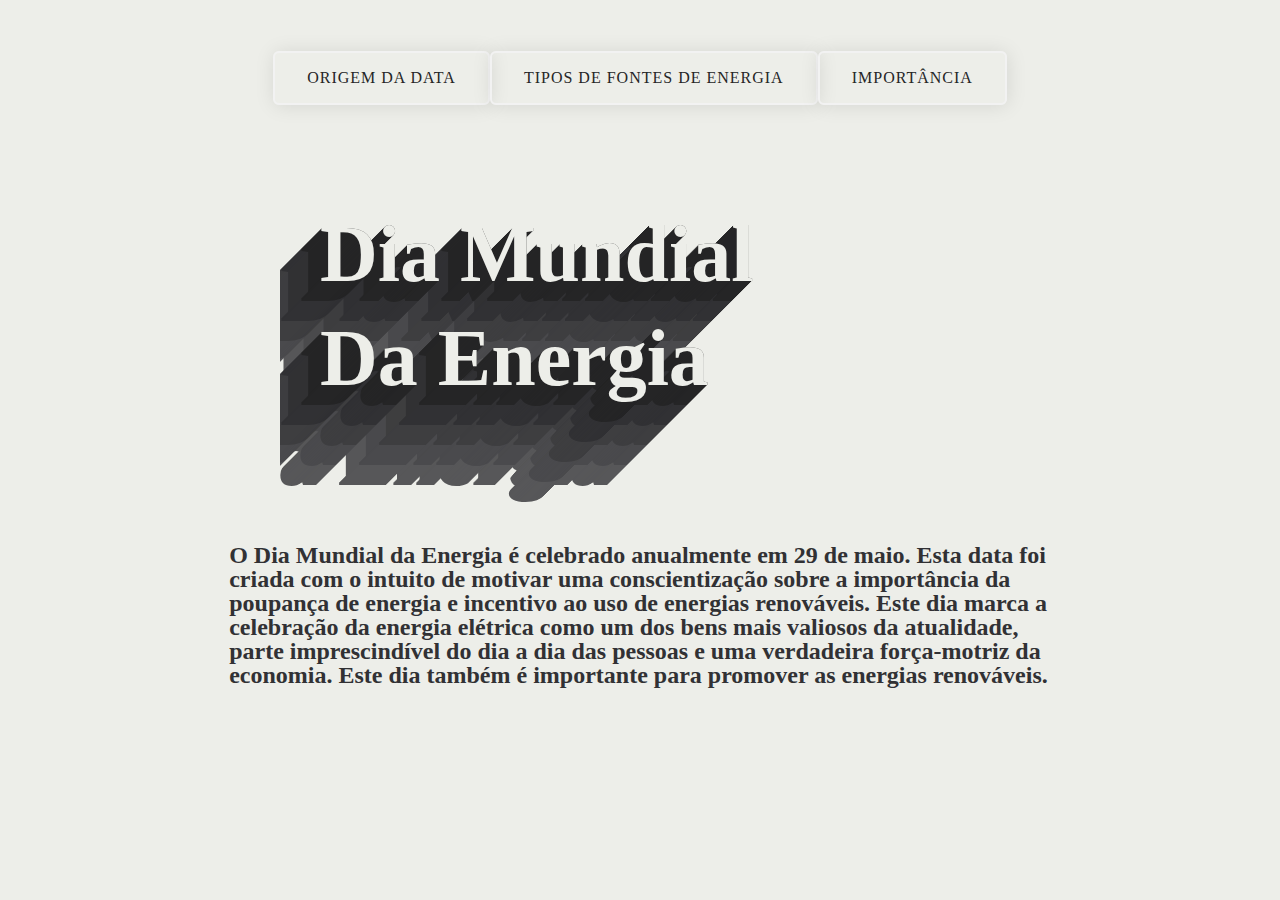
<file: Projeto3-DiaMundialDaEnergia/index.html>
<!DOCTYPE html>
<html lang="en">

<head>
    <meta charset="UTF-8">
    <meta http-equiv="X-UA-Compatible" content="IE=edge">
    <meta name="viewport" content="width=device-width, initial-scale=1.0">
    <title>Dia Mundial da Energia</title>
    <link rel="icon" type="image/png" href="https://img.freepik.com/icones-gratis/ideia_318-617476.jpg?w=360">
    <link rel="stylesheet" href="style.css"> 
</head>

<body>
    <!--Cabeçalho-->
    <table class="a" align=center>
        <tr>
            <td>
                <div class="multi-button">
                    <a href="Origem.html">
                        <button role="button">
                            Origem da Data
                        </button>
                    </a>
                    <a href="Tipos.html">
                        <button role="button">
                           Tipos de Fontes de Energia 
                        </button>
                    </a>
                    <a href="Impor.html">
                        <button role="button">
                            Importância
                        </button>
                    </a>
                </div>
            </td>
        </tr>
    </table>

    <div class="a">
        <h1>
            Dia Mundial<br/>
            Da Energia<br/>
        </h1>
    </div>

    <div class="b">
        O Dia Mundial da Energia é celebrado anualmente em 29 de maio. Esta data foi criada com o intuito de motivar uma
        conscientização sobre a importância da poupança de energia e incentivo ao uso de energias renováveis. Este dia marca a celebração da energia elétrica como um dos bens mais valiosos da atualidade, parte imprescindível do dia a dia das pessoas e uma verdadeira força-motriz da economia. Este dia também é importante para promover as energias renováveis.
    </div>
    
</body>

</html>
</file>
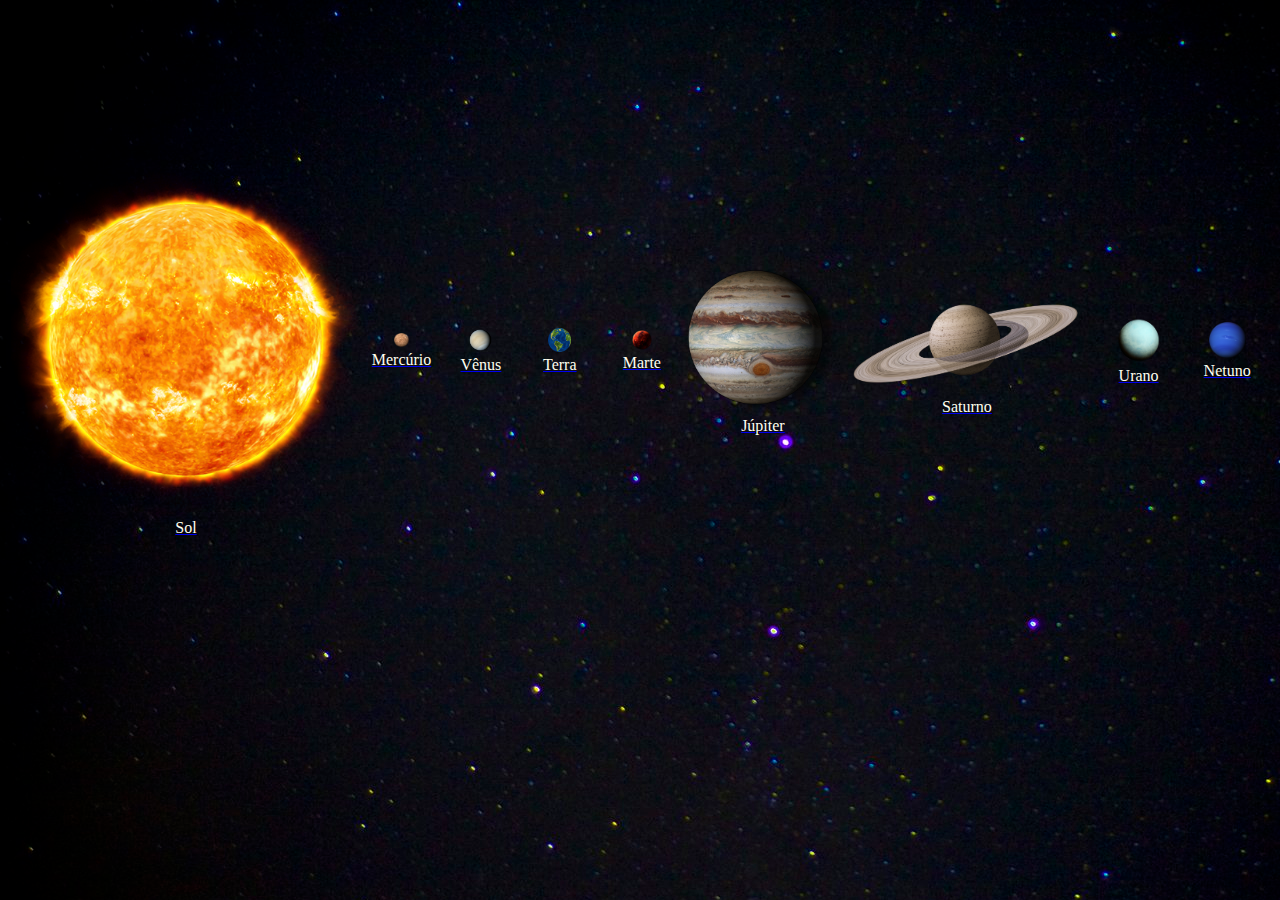
<file: Sistema Solar/index.html>
<!DOCTYPE html>
<html lang="pt-br">
<head>
    <meta charset="UTF-8">
    <meta http-equiv="X-UA-Compatible" content="IE=edge">
    <meta name="viewport" content="width=device-width, initial-scale=1.0">
    <title>Sistema Solar</title>
</head>
<body background="imagens\estrelado.png"> 
   <table align="center">
    <tr>
        <td height="150"></td>
    </tr>
    <tr align="center" height="350">
        <td>
            <a href="info_sol.html">
                <img src="imagens\sol.png" width="350">
                <br><font color="#fffff">Sol</font>
            </a>
        </td>
        <td>
            <a href="info_mercurio.html">
                <img src="imagens\mercurio.png" width="20%">
                <br><font color="#fffff">Mercúrio</font>
            </a>
        </td>
        <td>
            <a href="info_venus.html">
                <img src="imagens\venus.png" width="32%">
                <br><font color="#fffff">Vênus</font>
            </a>  
        </td>
        <td>
            <a href="info_terra.html">
                <img src="imagens\terra.png" width="32%">
                <br><font color="#fffff">Terra</font>
            </a>
        </td>
        <td>
            <a href="info_marte.html">
                <img src="imagens\marte.png" width="23%">
                <br><font color="#fffff">Marte</font>
            </a>
            
        </td>
        
        <td>
            <a href="info_jupiter.html">
                <img src="imagens\Jupiter.png" width=150>
                <br><font color="#fffff">Júpiter</font>
            </a>
        </td>
        
        <td>
            <a href="info_saturno.html">
                <img src="imagens\saturno.png" width="250">
                <br><font color="#fffff">Saturno</font>
            </a>
        </td>
        
        <td>
            <a href="info_urano.html">
                <img src="imagens\urano.png" width="53%">
                <br><font color="#fffff">Urano</font>
            </a>
        </td>
        <td>
            <a href="info_netuno.html">
                <img src="imagens\netuno.png" width="44%">
                <br><font color="#fffff">Netuno</font>
            </a>
        </td>
    </tr>
    
   </table>

   

</body>
</html>
</file>
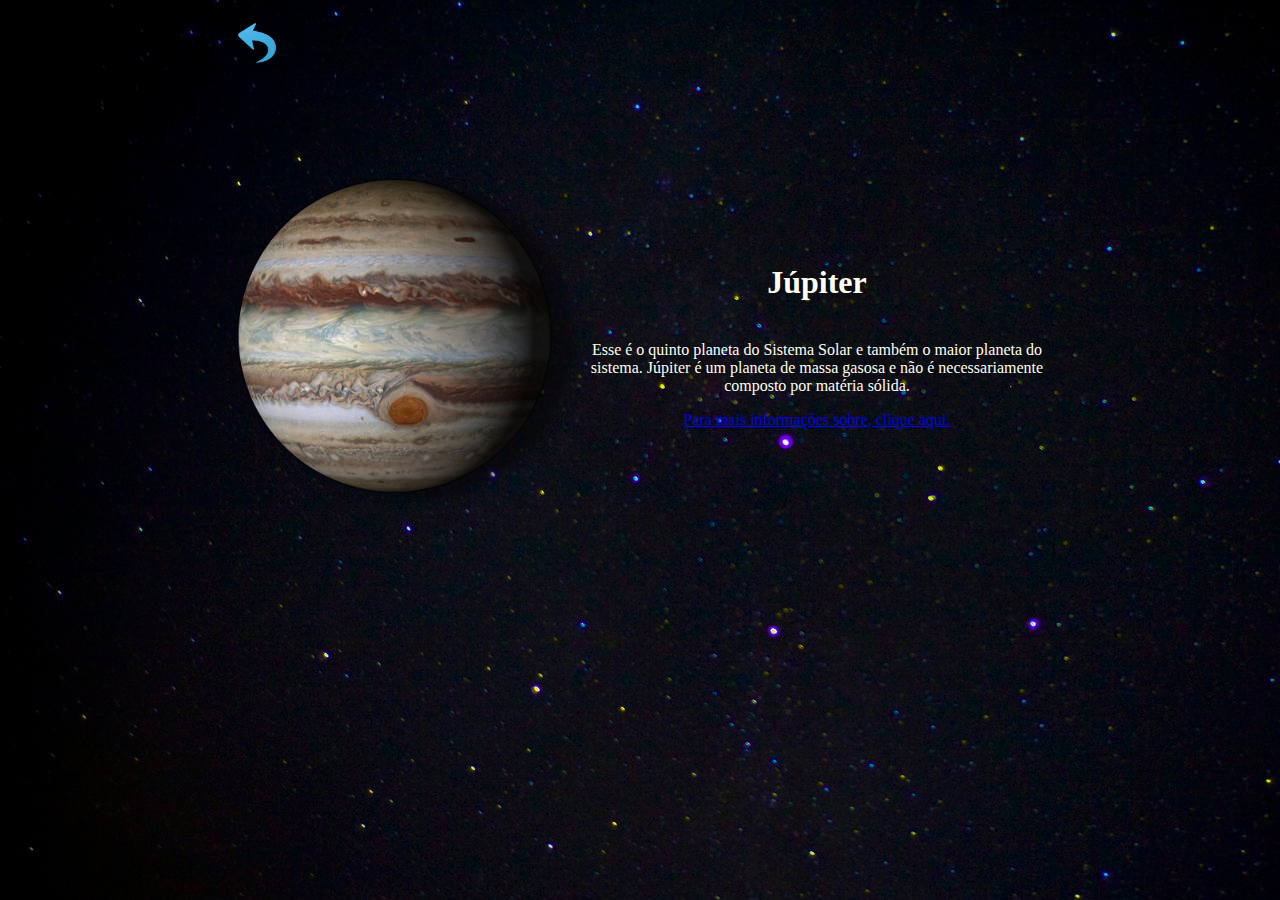
<file: Sistema Solar/info_jupiter.html>
<!DOCTYPE html>
<html lang="en">
<head>
    <meta charset="UTF-8">
    <meta http-equiv="X-UA-Compatible" content="IE=edge">
    <meta name="viewport" content="width=device-width, initial-scale=1.0">
    <title>Júpiter</title>
</head>
<body background="imagens/estrelado.png">
    <table align="center" height="600">
        <tr>
            <td>
                <a href="index.html">
                    <img src="imagens/voltar.png" width="40">
                </a>
            </td>
        </tr>
        <tr align="center">
            <td>
                <img src="imagens\Jupiter.png" width="350">
            </td>
            <td>
                <font color="#fffff">
                    <p><h1>Júpiter</h1></p>
                    <br>Esse é o quinto planeta do Sistema Solar e também o maior planeta do
                    <br>sistema. Júpiter é um planeta de massa gasosa e não é necessariamente
                    <br>composto por matéria sólida.
                    <br>
                    
                    <p><a href="https://pt.wikipedia.org/wiki/Júpiter_(planeta)">
                        Para mais informações sobre, clique aqui.
                    </a>
                    </p>
                </font>
            </td>
        </tr>
    </table>
</body>
</html>
</file>
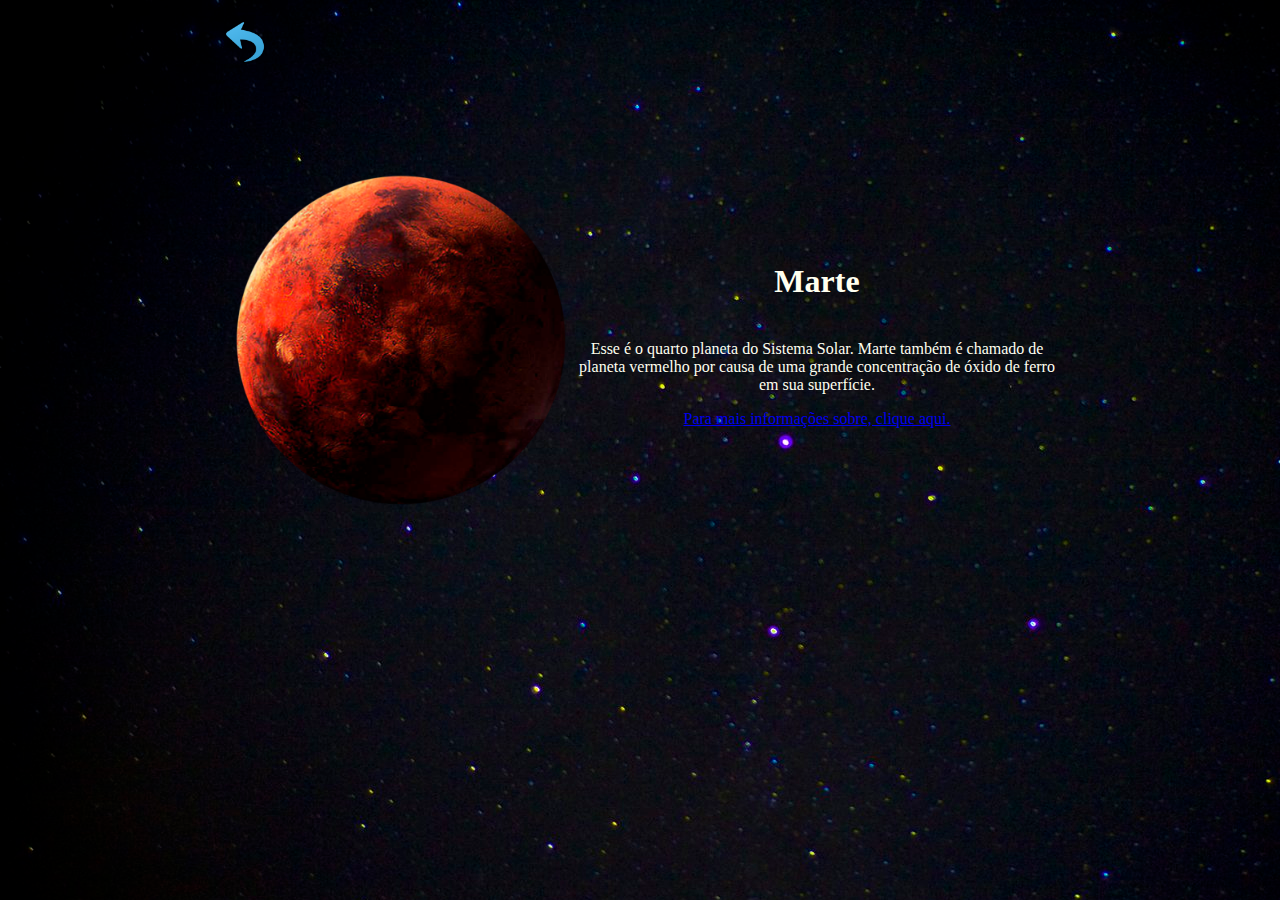
<file: Sistema Solar/info_marte.html>
<!DOCTYPE html>
<html lang="en">
<head>
    <meta charset="UTF-8">
    <meta http-equiv="X-UA-Compatible" content="IE=edge">
    <meta name="viewport" content="width=device-width, initial-scale=1.0">
    <title>Marte</title>
</head>
<body background="imagens/estrelado.png">
    <table align="center" height="600">
        <tr>
            <td>
                <a href="index.html">
                    <img src="imagens/voltar.png" width="40">
                </a>
            </td>
        </tr>
        <tr align="center">
            <td>
                <img src="imagens\marte.png" width="350">
            </td>
            <td>
                <font color="#fffff">
                    <p><h1>Marte</h1></p>
                    <br>Esse é o quarto planeta do Sistema Solar. Marte também é chamado de 
                    <br>planeta vermelho por causa de uma grande concentração de óxido de ferro
                    <br>em sua superfície.
                    <br>
                    
                    <p><a href="https://pt.wikipedia.org/wiki/Marte_(planeta)">
                        Para mais informações sobre, clique aqui.
                    </a>
                    </p>
                </font>
            </td>
        </tr>
    </table>
</body>
</html>
</file>
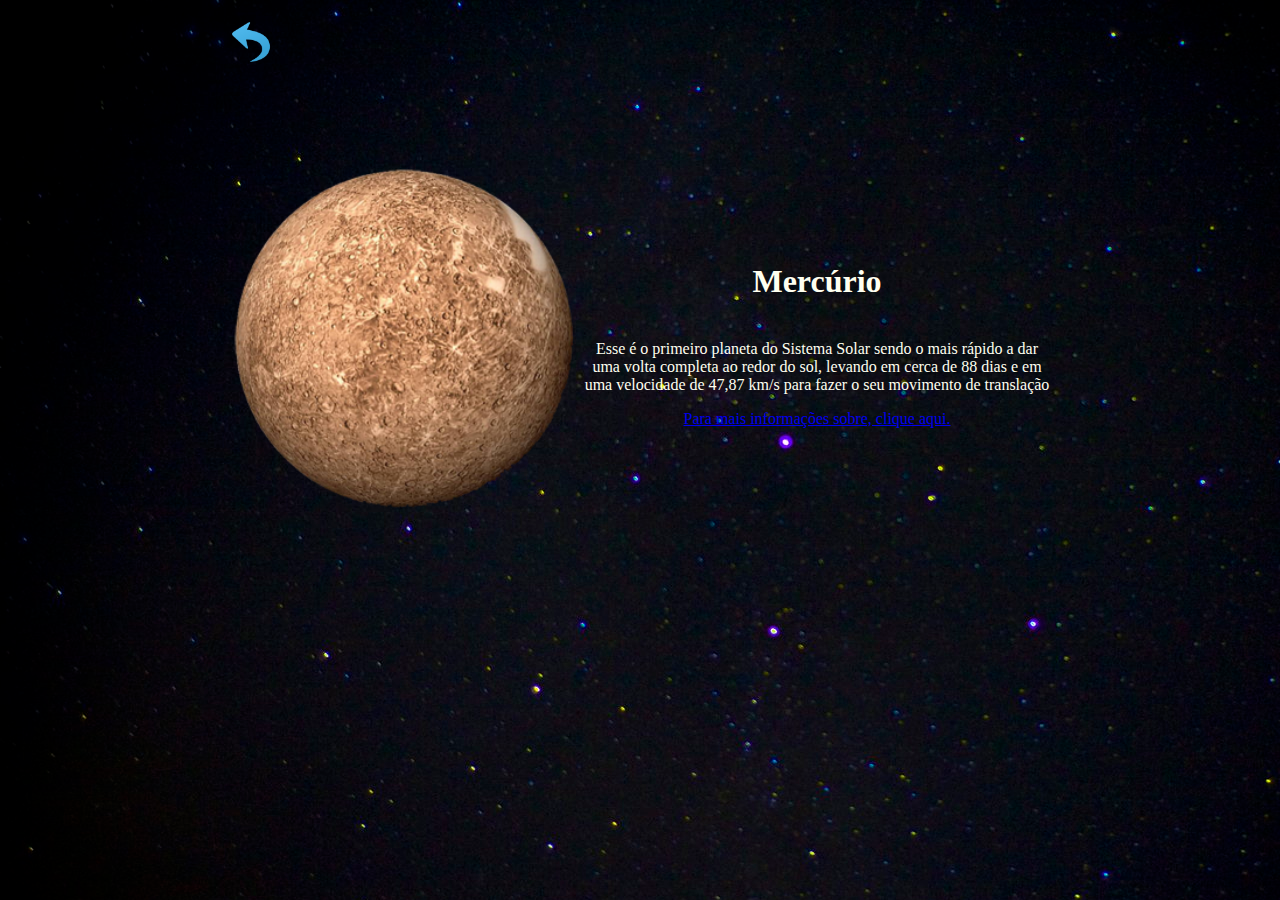
<file: Sistema Solar/info_mercurio.html>
<!DOCTYPE html>
<html lang="en">
<head>
    <meta charset="UTF-8">
    <meta http-equiv="X-UA-Compatible" content="IE=edge">
    <meta name="viewport" content="width=device-width, initial-scale=1.0">
    <title>Mercúrio</title>
</head>
<body background="imagens/estrelado.png">
    <table align="center" height="600">
        <tr>
            <td>
                <a href="index.html">
                    <img src="imagens/voltar.png" width="40">
                </a>
            </td>
        </tr>
        <tr align="center">
            <td>
                <img src="imagens\mercurio.png" width="350">
            </td>
            <td>
                <font color="#fffff">
                    <p><h1>Mercúrio</h1></p>
                    <br>Esse é o primeiro planeta do Sistema Solar sendo o mais rápido a dar
                    <br>uma volta completa ao redor do sol, levando em cerca de 88 dias e em
                    <br>uma velocidade de 47,87 km/s para fazer o seu movimento de translação
                    <br>
                    
                    <p><a href="https://pt.wikipedia.org/wiki/Mercúrio_(planeta)">
                        Para mais informações sobre, clique aqui.
                    </a>
                    </p>
                </font>
            </td>
        </tr>
    </table>
</body>
</html>
</file>
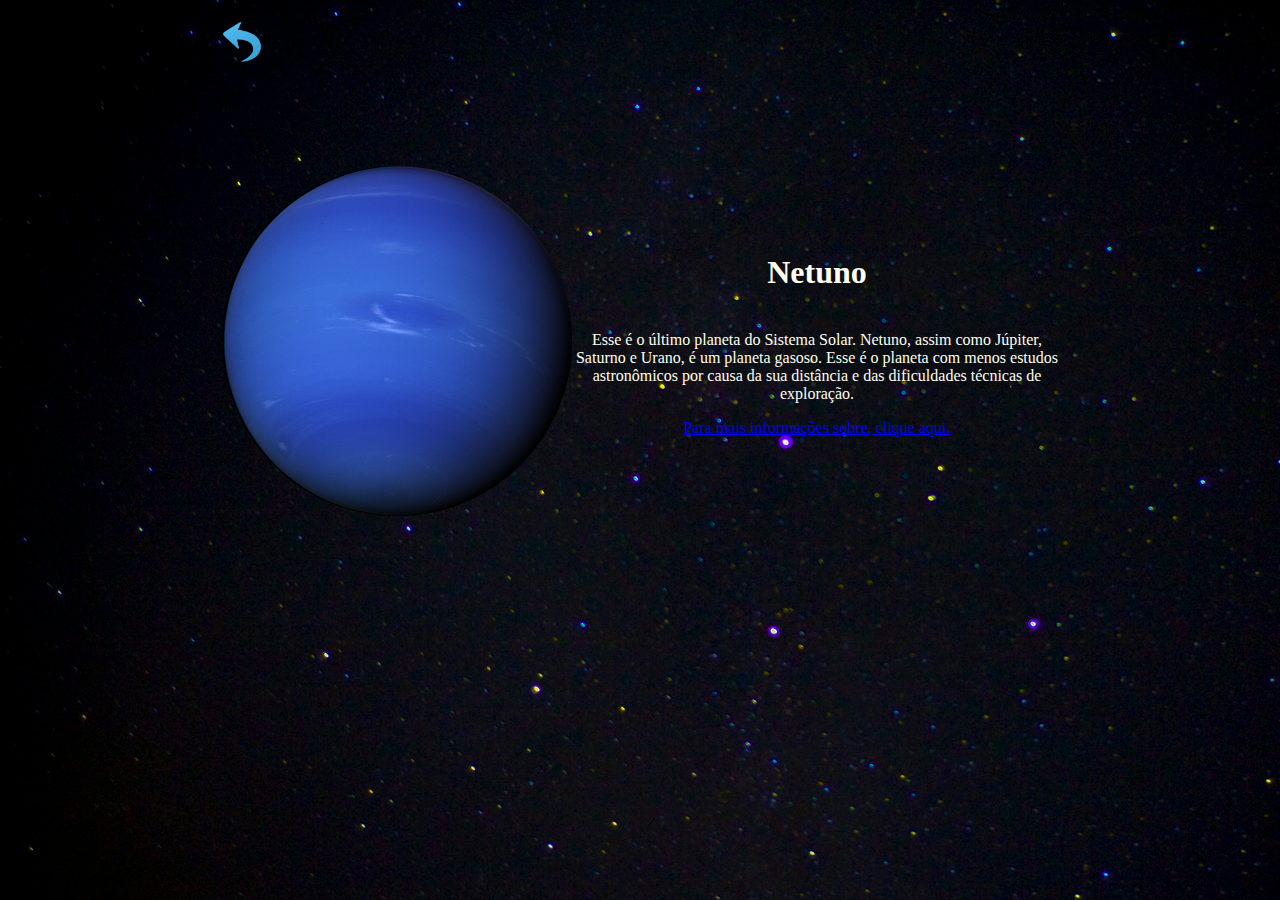
<file: Sistema Solar/info_netuno.html>
<!DOCTYPE html>
<html lang="en">
<head>
    <meta charset="UTF-8">
    <meta http-equiv="X-UA-Compatible" content="IE=edge">
    <meta name="viewport" content="width=device-width, initial-scale=1.0">
    <title>Netuno</title>
</head>
<body background="imagens/estrelado.png">
    <table align="center" height="600">
        <tr>
            <td>
                <a href="index.html">
                    <img src="imagens/voltar.png" width="40">
                </a>
            </td>
        </tr>
        <tr align="center">
            <td>
                <img src="imagens\netuno.png" width="350">
            </td>
            <td>
                <font color="#fffff">
                    <p><h1>Netuno</h1></p>
                    <br>Esse é o último planeta do Sistema Solar. Netuno, assim como Júpiter,
                    <br>Saturno e Urano, é um planeta gasoso. Esse é o planeta com menos estudos
                    <br>astronômicos por causa da sua distância e das dificuldades técnicas de
                    <br>exploração.
                    
                    <p><a href="https://pt.wikipedia.org/wiki/Netuno_(planeta)">
                        Para mais informações sobre, clique aqui.
                    </a>
                    </p>
                </font>
            </td>
        </tr>
    </table>
</body>
</html>
</file>
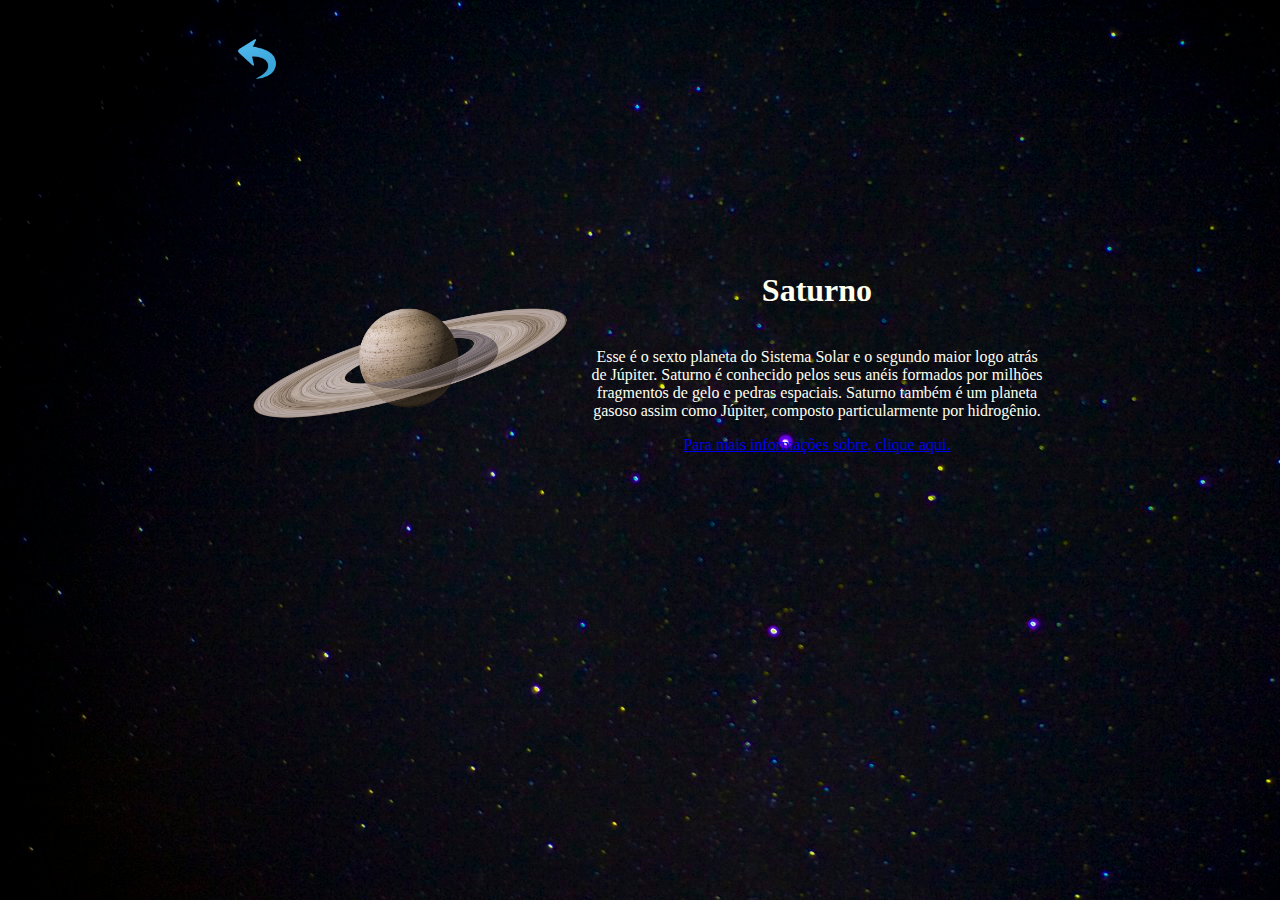
<file: Sistema Solar/info_saturno.html>
<!DOCTYPE html>
<html lang="en">
<head>
    <meta charset="UTF-8">
    <meta http-equiv="X-UA-Compatible" content="IE=edge">
    <meta name="viewport" content="width=device-width, initial-scale=1.0">
    <title>Saturno</title>
</head>
<body background="imagens/estrelado.png">
    <table align="center" height="600">
        <tr>
            <td>
                <a href="index.html">
                    <img src="imagens/voltar.png" width="40">
                </a>
            </td>
        </tr>
        <tr align="center">
            <td>
                <img src="imagens\saturno.png" width="350">
            </td>
            <td>
                <font color="#fffff">
                    <p><h1>Saturno</h1></p>
                    <br>Esse é o sexto planeta do Sistema Solar e o segundo maior logo atrás
                    <br>de Júpiter. Saturno é conhecido pelos seus anéis formados por milhões
                    <br>fragmentos de gelo e pedras espaciais. Saturno também é um planeta
                    <br>gasoso assim como Júpiter, composto particularmente por hidrogênio.
                    
                    <p><a href="https://pt.wikipedia.org/wiki/Saturno_(planeta)">
                        Para mais informações sobre, clique aqui.
                    </a>
                    </p>
                </font>
            </td>
        </tr>
    </table>
</body>
</html>
</file>
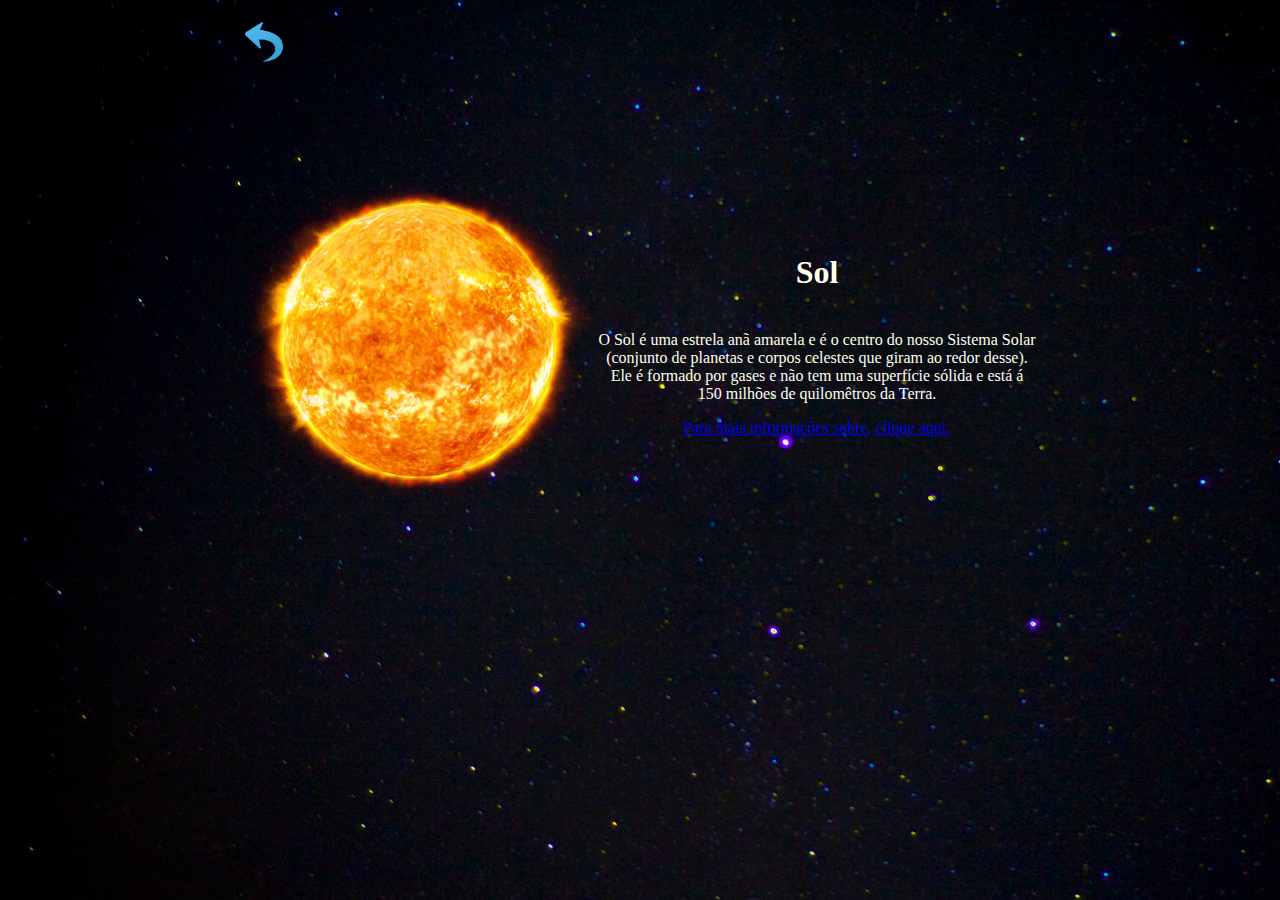
<file: Sistema Solar/info_sol.html>
<!DOCTYPE html>
<html lang="en">
<head>
    <meta charset="UTF-8">
    <meta http-equiv="X-UA-Compatible" content="IE=edge">
    <meta name="viewport" content="width=device-width, initial-scale=1.0">
    <title>Sol</title>
</head>
<body background="imagens/estrelado.png">
    <table align="center" height="600">
        <tr>
            <td>
                <a href="index.html">
                    <img src="imagens/voltar.png" width="40">
                </a>
            </td>
        </tr>
        <tr align="center">
            <td>
                <img src="imagens\sol.png" width="350">
            </td>
            <td>
                <font color="#fffff">
                    <p><h1>Sol</h1></p>
                    <br>O Sol é uma estrela anã amarela e é o centro do nosso Sistema Solar 
                    <br>(conjunto de planetas e corpos celestes que giram ao redor desse).
                    <br>Ele é formado por gases e não tem uma superfície sólida e está á
                    <br>150 milhões de quilomêtros da Terra.
                    
                    <p><a href="https://pt.wikipedia.org/wiki/Sol">
                        Para mais informações sobre, clique aqui.
                    </a>
                    </p>
                </font>
            </td>
        </tr>
    </table>
</body>
</html>
</file>
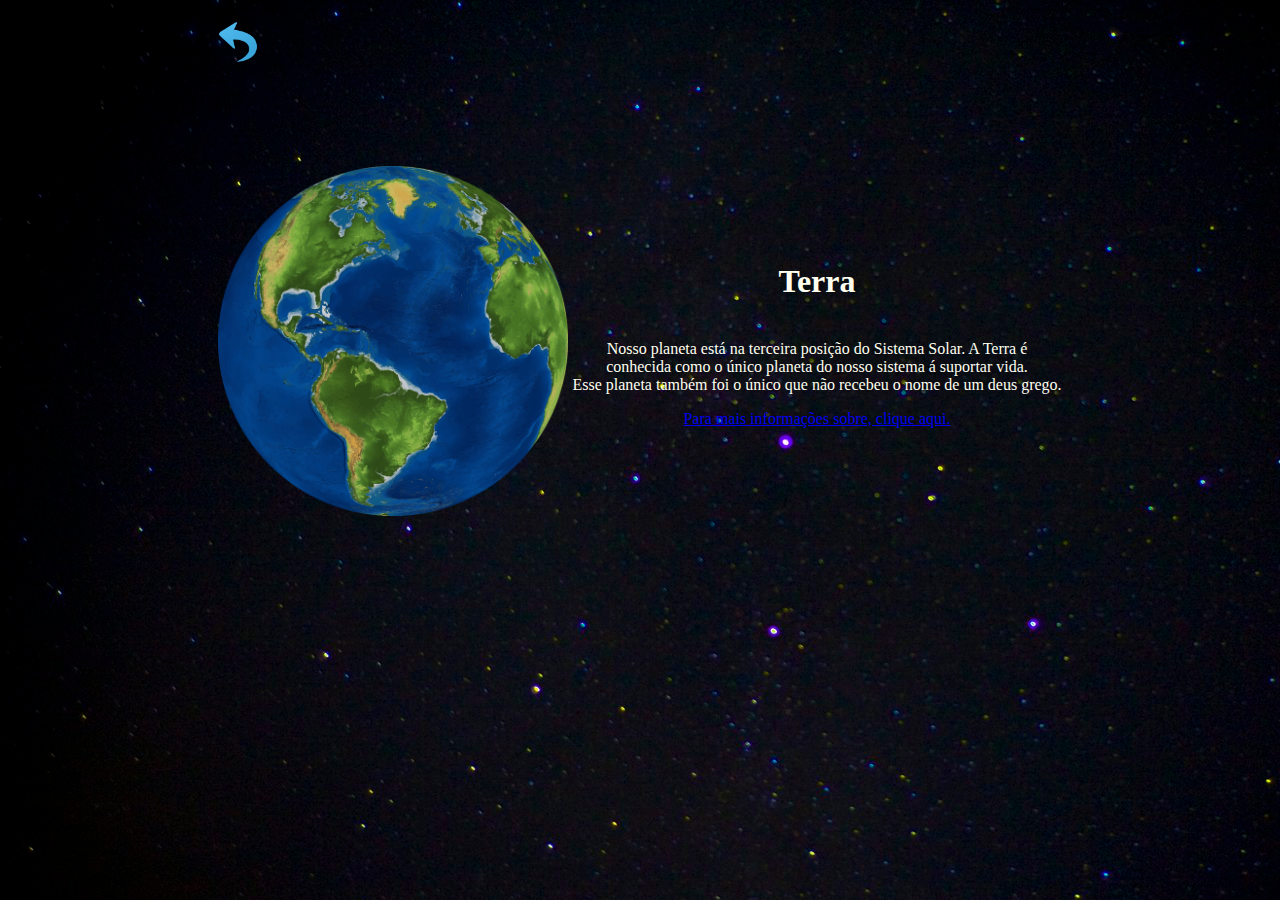
<file: Sistema Solar/info_terra.html>
<!DOCTYPE html>
<html lang="en">
<head>
    <meta charset="UTF-8">
    <meta http-equiv="X-UA-Compatible" content="IE=edge">
    <meta name="viewport" content="width=device-width, initial-scale=1.0">
    <title>Terra</title>
</head>
<body background="imagens/estrelado.png">
    <table align="center" height="600">
        <tr>
            <td>
                <a href="index.html">
                    <img src="imagens/voltar.png" width="40">
                </a>
            </td>
        </tr>
        <tr align="center">
            <td>
                <img src="imagens\terra.png" width="350">
            </td>
            <td>
                <font color="#fffff">
                    <p><h1>Terra</h1></p>
                    <br>Nosso planeta está na terceira posição do Sistema Solar. A Terra é 
                    <br>conhecida como o único planeta do nosso sistema á suportar vida.
                    <br>Esse planeta também foi o único que não recebeu o nome de um deus grego.
                    <br>
                    
                    <p><a href="https://pt.wikipedia.org/wiki/Terra">
                        Para mais informações sobre, clique aqui.
                    </a>
                    </p>
                </font>
            </td>
        </tr>
    </table>
</body>
</html>
</file>
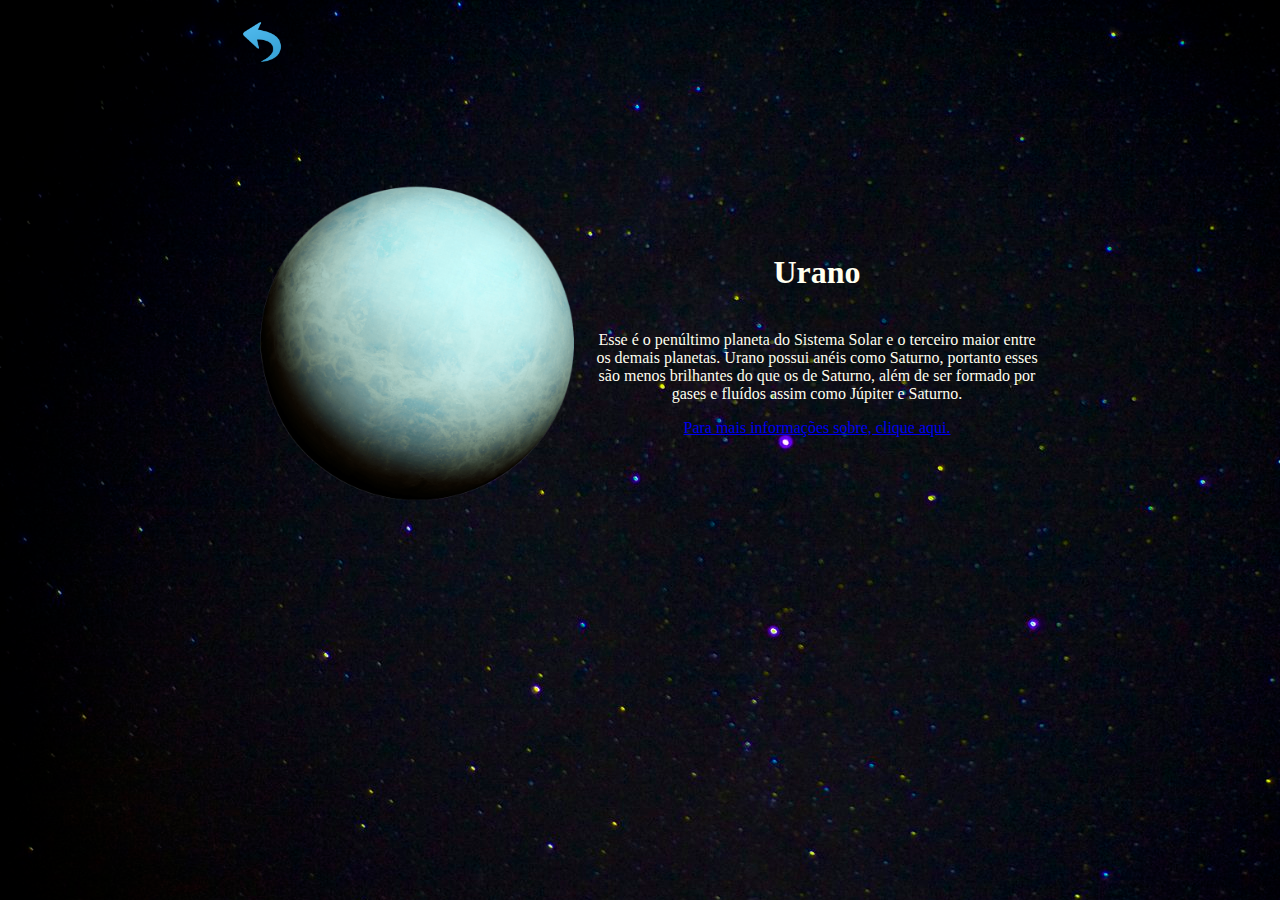
<file: Sistema Solar/info_urano.html>
<!DOCTYPE html>
<html lang="en">
<head>
    <meta charset="UTF-8">
    <meta http-equiv="X-UA-Compatible" content="IE=edge">
    <meta name="viewport" content="width=device-width, initial-scale=1.0">
    <title>Urano</title>
</head>
<body background="imagens/estrelado.png">
    <table align="center" height="600">
        <tr>
            <td>
                <a href="index.html">
                    <img src="imagens/voltar.png" width="40">
                </a>
            </td>
        </tr>
        <tr align="center">
            <td>
                <img src="imagens\urano.png" width="350">
            </td>
            <td>
                <font color="#fffff">
                    <p><h1>Urano</h1></p>
                    <br>Esse é o penúltimo planeta do Sistema Solar e o terceiro maior entre
                    <br>os demais planetas. Urano possui anéis como Saturno, portanto esses
                    <br>são menos brilhantes do que os de Saturno, além de ser formado por 
                    <br>gases e fluídos assim como Júpiter e Saturno.
                    
                    <p><a href="https://pt.wikipedia.org/wiki/Urano_(planeta)">
                        Para mais informações sobre, clique aqui.
                    </a>
                    </p>
                </font>
            </td>
        </tr>
    </table>
</body>
</html>
</file>
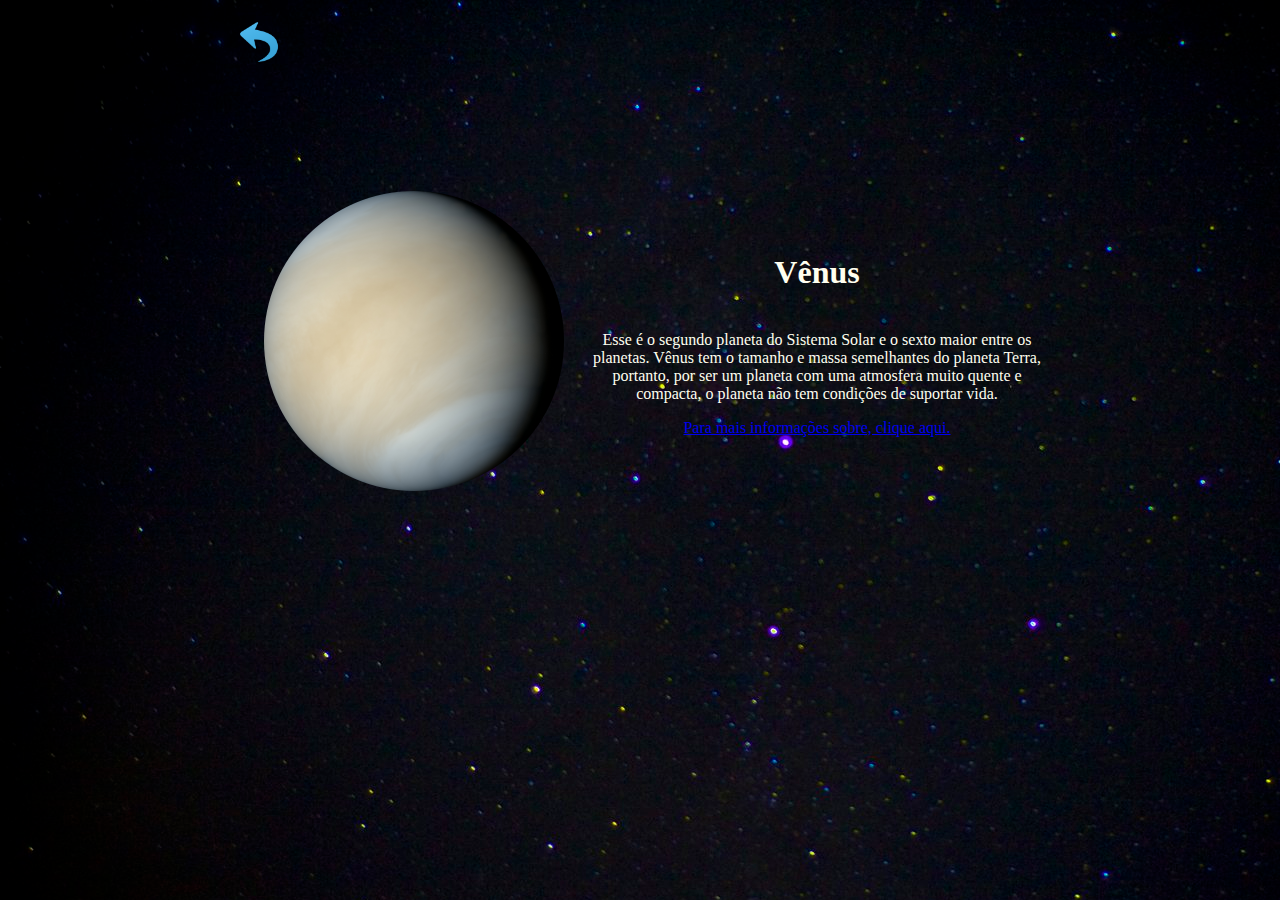
<file: Sistema Solar/info_venus.html>
<!DOCTYPE html>
<html lang="en">
<head>
    <meta charset="UTF-8">
    <meta http-equiv="X-UA-Compatible" content="IE=edge">
    <meta name="viewport" content="width=device-width, initial-scale=1.0">
    <title>Vênus</title>
</head>
<body background="imagens/estrelado.png">
    <table align="center" height="600">
        <tr>
            <td>
                <a href="index.html">
                    <img src="imagens/voltar.png" width="40">
                </a>
            </td>
        </tr>
        <tr align="center">
            <td>
                <img src="imagens\venus.png" width="350">
            </td>
            <td>
                <font color="#fffff">
                    <p><h1>Vênus</h1></p>
                    <br>Esse é o segundo planeta do Sistema Solar e o sexto maior entre os
                    <br>planetas. Vênus tem o tamanho e massa semelhantes do planeta Terra,
                    <br>portanto, por ser um planeta com uma atmosfera muito quente e
                    <br>compacta, o planeta não tem condições de suportar vida.
                    
                    <p><a href="https://pt.wikipedia.org/wiki/Vénus_(planeta)">
                        Para mais informações sobre, clique aqui.
                    </a>
                    </p>
                </font>
            </td>
        </tr>
    </table>
</body>
</html>
</file>
<file: Projeto3-DiaMundialDaEnergia/style.css>
body {
    height: 100hv;
    background: #EDEEE9;
}

@keyframes animateShadow {
    0% {
        text-shadow: 0px 0px #252526, -1px 1px #252526, -2px 2px #252526, -3px 3px #252526, -4px 4px #252526, -5px 5px #252526, -6px 6px #252526, -7px 7px #252526, -8px 8px #252526, -9px 9px #252526, -10px 10px #252526, -11px 11px #252526, -12px 12px #252526, -13px 13px #252526, -14px 14px #252526, -15px 15px #252526, -16px 16px #252526, -17px 17px #252526, -18px 18px #252526, -19px 19px #252526, -20px 20px #252526, -21px 21px #313134, -22px 22px #313134, -23px 23px #313134, -24px 24px #313134, -25px 25px #313134, -26px 26px #313134, -27px 27px #313134, -28px 28px #313134, -29px 29px #313134, -30px 30px #313134, -31px 31px #313134, -32px 32px #313134, -33px 33px #313134, -34px 34px #313134, -35px 35px #313134, -36px 36px #313134, -37px 37px #313134, -38px 38px #313134, -39px 39px #313134, -40px 40px #313134, -41px 41px #3e3e40, -42px 42px #3e3e40, -43px 43px #3e3e40, -44px 44px #3e3e40, -45px 45px #3e3e40, -46px 46px #3e3e40, -47px 47px #3e3e40, -48px 48px #3e3e40, -49px 49px #3e3e40, -50px 50px #3e3e40, -51px 51px #3e3e40, -52px 52px #3e3e40, -53px 53px #3e3e40, -54px 54px #3e3e40, -55px 55px #3e3e40, -56px 56px #3e3e40, -57px 57px #3e3e40, -58px 58px #3e3e40, -59px 59px #3e3e40, -60px 60px #3e3e40, -61px 61px #4a4a4d, -62px 62px #4a4a4d, -63px 63px #4a4a4d, -64px 64px #4a4a4d, -65px 65px #4a4a4d, -66px 66px #4a4a4d, -67px 67px #4a4a4d, -68px 68px #4a4a4d, -69px 69px #4a4a4d, -70px 70px #4a4a4d, -71px 71px #4a4a4d, -72px 72px #4a4a4d, -73px 73px #4a4a4d, -74px 74px #4a4a4d, -75px 75px #4a4a4d, -76px 76px #4a4a4d, -77px 77px #4a4a4d, -78px 78px #4a4a4d, -79px 79px #4a4a4d, -80px 80px #4a4a4d, -81px 81px #575759, -82px 82px #575759, -83px 83px #575759, -84px 84px #575759, -85px 85px #575759, -86px 86px #575759, -87px 87px #575759, -88px 88px #575759, -89px 89px #575759, -90px 90px #575759, -91px 91px #575759, -92px 92px #575759, -93px 93px #575759, -94px 94px #575759, -95px 95px #575759, -96px 96px #575759, -97px 97px #575759, -98px 98px #575759, -99px 99px #575759, -100px 100px #575759;
    }

    20% {
        text-shadow: 0px 0px #313134, -1px 1px #313134, -2px 2px #313134, -3px 3px #313134, -4px 4px #313134, -5px 5px #313134, -6px 6px #313134, -7px 7px #313134, -8px 8px #313134, -9px 9px #313134, -10px 10px #313134, -11px 11px #313134, -12px 12px #313134, -13px 13px #313134, -14px 14px #313134, -15px 15px #313134, -16px 16px #313134, -17px 17px #313134, -18px 18px #313134, -19px 19px #313134, -20px 20px #313134, -21px 21px #3e3e40, -22px 22px #3e3e40, -23px 23px #3e3e40, -24px 24px #3e3e40, -25px 25px #3e3e40, -26px 26px #3e3e40, -27px 27px #3e3e40, -28px 28px #3e3e40, -29px 29px #3e3e40, -30px 30px #3e3e40, -31px 31px #3e3e40, -32px 32px #3e3e40, -33px 33px #3e3e40, -34px 34px #3e3e40, -35px 35px #3e3e40, -36px 36px #3e3e40, -37px 37px #3e3e40, -38px 38px #3e3e40, -39px 39px #3e3e40, -40px 40px #3e3e40, -41px 41px #4a4a4d, -42px 42px #4a4a4d, -43px 43px #4a4a4d, -44px 44px #4a4a4d, -45px 45px #4a4a4d, -46px 46px #4a4a4d, -47px 47px #4a4a4d, -48px 48px #4a4a4d, -49px 49px #4a4a4d, -50px 50px #4a4a4d, -51px 51px #4a4a4d, -52px 52px #4a4a4d, -53px 53px #4a4a4d, -54px 54px #4a4a4d, -55px 55px #4a4a4d, -56px 56px #4a4a4d, -57px 57px #4a4a4d, -58px 58px #4a4a4d, -59px 59px #4a4a4d, -60px 60px #4a4a4d, -61px 61px #575759, -62px 62px #575759, -63px 63px #575759, -64px 64px #575759, -65px 65px #575759, -66px 66px #575759, -67px 67px #575759, -68px 68px #575759, -69px 69px #575759, -70px 70px #575759, -71px 71px #575759, -72px 72px #575759, -73px 73px #575759, -74px 74px #575759, -75px 75px #575759, -76px 76px #575759, -77px 77px #575759, -78px 78px #575759, -79px 79px #575759, -80px 80px #575759, -81px 81px #252526, -82px 82px #252526, -83px 83px #252526, -84px 84px #252526, -85px 85px #252526, -86px 86px #252526, -87px 87px #252526, -88px 88px #252526, -89px 89px #252526, -90px 90px #252526, -91px 91px #252526, -92px 92px #252526, -93px 93px #252526, -94px 94px #252526, -95px 95px #252526, -96px 96px #252526, -97px 97px #252526, -98px 98px #252526, -99px 99px #252526, -100px 100px #252526;
    }

    40% {
        text-shadow: 0px 0px #3e3e40, -1px 1px #3e3e40, -2px 2px #3e3e40, -3px 3px #3e3e40, -4px 4px #3e3e40, -5px 5px #3e3e40, -6px 6px #3e3e40, -7px 7px #3e3e40, -8px 8px #3e3e40, -9px 9px #3e3e40, -10px 10px #3e3e40, -11px 11px #3e3e40, -12px 12px #3e3e40, -13px 13px #3e3e40, -14px 14px #3e3e40, -15px 15px #3e3e40, -16px 16px #3e3e40, -17px 17px #3e3e40, -18px 18px #3e3e40, -19px 19px #3e3e40, -20px 20px #3e3e40, -21px 21px #4a4a4d, -22px 22px #4a4a4d, -23px 23px #4a4a4d, -24px 24px #4a4a4d, -25px 25px #4a4a4d, -26px 26px #4a4a4d, -27px 27px #4a4a4d, -28px 28px #4a4a4d, -29px 29px #4a4a4d, -30px 30px #4a4a4d, -31px 31px #4a4a4d, -32px 32px #4a4a4d, -33px 33px #4a4a4d, -34px 34px #4a4a4d, -35px 35px #4a4a4d, -36px 36px #4a4a4d, -37px 37px #4a4a4d, -38px 38px #4a4a4d, -39px 39px #4a4a4d, -40px 40px #4a4a4d, -41px 41px #575759, -42px 42px #575759, -43px 43px #575759, -44px 44px #575759, -45px 45px #575759, -46px 46px #575759, -47px 47px #575759, -48px 48px #575759, -49px 49px #575759, -50px 50px #575759, -51px 51px #575759, -52px 52px #575759, -53px 53px #575759, -54px 54px #575759, -55px 55px #575759, -56px 56px #575759, -57px 57px #575759, -58px 58px #575759, -59px 59px #575759, -60px 60px #575759, -61px 61px #252526, -62px 62px #252526, -63px 63px #252526, -64px 64px #252526, -65px 65px #252526, -66px 66px #252526, -67px 67px #252526, -68px 68px #252526, -69px 69px #252526, -70px 70px #252526, -71px 71px #252526, -72px 72px #252526, -73px 73px #252526, -74px 74px #252526, -75px 75px #252526, -76px 76px #252526, -77px 77px #252526, -78px 78px #252526, -79px 79px #252526, -80px 80px #252526, -81px 81px #313134, -82px 82px #313134, -83px 83px #313134, -84px 84px #313134, -85px 85px #313134, -86px 86px #313134, -87px 87px #313134, -88px 88px #313134, -89px 89px #313134, -90px 90px #313134, -91px 91px #313134, -92px 92px #313134, -93px 93px #313134, -94px 94px #313134, -95px 95px #313134, -96px 96px #313134, -97px 97px #313134, -98px 98px #313134, -99px 99px #313134, -100px 100px #313134;
    }

    60% {
        text-shadow: 0px 0px #4a4a4d, -1px 1px #4a4a4d, -2px 2px #4a4a4d, -3px 3px #4a4a4d, -4px 4px #4a4a4d, -5px 5px #4a4a4d, -6px 6px #4a4a4d, -7px 7px #4a4a4d, -8px 8px #4a4a4d, -9px 9px #4a4a4d, -10px 10px #4a4a4d, -11px 11px #4a4a4d, -12px 12px #4a4a4d, -13px 13px #4a4a4d, -14px 14px #4a4a4d, -15px 15px #4a4a4d, -16px 16px #4a4a4d, -17px 17px #4a4a4d, -18px 18px #4a4a4d, -19px 19px #4a4a4d, -20px 20px #4a4a4d, -21px 21px #575759, -22px 22px #575759, -23px 23px #575759, -24px 24px #575759, -25px 25px #575759, -26px 26px #575759, -27px 27px #575759, -28px 28px #575759, -29px 29px #575759, -30px 30px #575759, -31px 31px #575759, -32px 32px #575759, -33px 33px #575759, -34px 34px #575759, -35px 35px #575759, -36px 36px #575759, -37px 37px #575759, -38px 38px #575759, -39px 39px #575759, -40px 40px #575759, -41px 41px #252526, -42px 42px #252526, -43px 43px #252526, -44px 44px #252526, -45px 45px #252526, -46px 46px #252526, -47px 47px #252526, -48px 48px #252526, -49px 49px #252526, -50px 50px #252526, -51px 51px #252526, -52px 52px #252526, -53px 53px #252526, -54px 54px #252526, -55px 55px #252526, -56px 56px #252526, -57px 57px #252526, -58px 58px #252526, -59px 59px #252526, -60px 60px #252526, -61px 61px #313134, -62px 62px #313134, -63px 63px #313134, -64px 64px #313134, -65px 65px #313134, -66px 66px #313134, -67px 67px #313134, -68px 68px #313134, -69px 69px #313134, -70px 70px #313134, -71px 71px #313134, -72px 72px #313134, -73px 73px #313134, -74px 74px #313134, -75px 75px #313134, -76px 76px #313134, -77px 77px #313134, -78px 78px #313134, -79px 79px #313134, -80px 80px #313134, -81px 81px #3e3e40, -82px 82px #3e3e40, -83px 83px #3e3e40, -84px 84px #3e3e40, -85px 85px #3e3e40, -86px 86px #3e3e40, -87px 87px #3e3e40, -88px 88px #3e3e40, -89px 89px #3e3e40, -90px 90px #3e3e40, -91px 91px #3e3e40, -92px 92px #3e3e40, -93px 93px #3e3e40, -94px 94px #3e3e40, -95px 95px #3e3e40, -96px 96px #3e3e40, -97px 97px #3e3e40, -98px 98px #3e3e40, -99px 99px #3e3e40, -100px 100px #3e3e40;
    }

    80% {
        text-shadow: 0px 0px #575759, -1px 1px #575759, -2px 2px #575759, -3px 3px #575759, -4px 4px #575759, -5px 5px #575759, -6px 6px #575759, -7px 7px #575759, -8px 8px #575759, -9px 9px #575759, -10px 10px #575759, -11px 11px #575759, -12px 12px #575759, -13px 13px #575759, -14px 14px #575759, -15px 15px #575759, -16px 16px #575759, -17px 17px #575759, -18px 18px #575759, -19px 19px #575759, -20px 20px #575759, -21px 21px #252526, -22px 22px #252526, -23px 23px #252526, -24px 24px #252526, -25px 25px #252526, -26px 26px #252526, -27px 27px #252526, -28px 28px #252526, -29px 29px #252526, -30px 30px #252526, -31px 31px #252526, -32px 32px #252526, -33px 33px #252526, -34px 34px #252526, -35px 35px #252526, -36px 36px #252526, -37px 37px #252526, -38px 38px #252526, -39px 39px #252526, -40px 40px #252526, -41px 41px #313134, -42px 42px #313134, -43px 43px #313134, -44px 44px #313134, -45px 45px #313134, -46px 46px #313134, -47px 47px #313134, -48px 48px #313134, -49px 49px #313134, -50px 50px #313134, -51px 51px #313134, -52px 52px #313134, -53px 53px #313134, -54px 54px #313134, -55px 55px #313134, -56px 56px #313134, -57px 57px #313134, -58px 58px #313134, -59px 59px #313134, -60px 60px #313134, -61px 61px #3e3e40, -62px 62px #3e3e40, -63px 63px #3e3e40, -64px 64px #3e3e40, -65px 65px #3e3e40, -66px 66px #3e3e40, -67px 67px #3e3e40, -68px 68px #3e3e40, -69px 69px #3e3e40, -70px 70px #3e3e40, -71px 71px #3e3e40, -72px 72px #3e3e40, -73px 73px #3e3e40, -74px 74px #3e3e40, -75px 75px #3e3e40, -76px 76px #3e3e40, -77px 77px #3e3e40, -78px 78px #3e3e40, -79px 79px #3e3e40, -80px 80px #3e3e40, -81px 81px #4a4a4d, -82px 82px #4a4a4d, -83px 83px #4a4a4d, -84px 84px #4a4a4d, -85px 85px #4a4a4d, -86px 86px #4a4a4d, -87px 87px #4a4a4d, -88px 88px #4a4a4d, -89px 89px #4a4a4d, -90px 90px #4a4a4d, -91px 91px #4a4a4d, -92px 92px #4a4a4d, -93px 93px #4a4a4d, -94px 94px #4a4a4d, -95px 95px #4a4a4d, -96px 96px #4a4a4d, -97px 97px #4a4a4d, -98px 98px #4a4a4d, -99px 99px #4a4a4d, -100px 100px #4a4a4d;
    }

    100% {
        text-shadow: 0px 0px #252526, -1px 1px #252526, -2px 2px #252526, -3px 3px #252526, -4px 4px #252526, -5px 5px #252526, -6px 6px #252526, -7px 7px #252526, -8px 8px #252526, -9px 9px #252526, -10px 10px #252526, -11px 11px #252526, -12px 12px #252526, -13px 13px #252526, -14px 14px #252526, -15px 15px #252526, -16px 16px #252526, -17px 17px #252526, -18px 18px #252526, -19px 19px #252526, -20px 20px #252526, -21px 21px #313134, -22px 22px #313134, -23px 23px #313134, -24px 24px #313134, -25px 25px #313134, -26px 26px #313134, -27px 27px #313134, -28px 28px #313134, -29px 29px #313134, -30px 30px #313134, -31px 31px #313134, -32px 32px #313134, -33px 33px #313134, -34px 34px #313134, -35px 35px #313134, -36px 36px #313134, -37px 37px #313134, -38px 38px #313134, -39px 39px #313134, -40px 40px #313134, -41px 41px #3e3e40, -42px 42px #3e3e40, -43px 43px #3e3e40, -44px 44px #3e3e40, -45px 45px #3e3e40, -46px 46px #3e3e40, -47px 47px #3e3e40, -48px 48px #3e3e40, -49px 49px #3e3e40, -50px 50px #3e3e40, -51px 51px #3e3e40, -52px 52px #3e3e40, -53px 53px #3e3e40, -54px 54px #3e3e40, -55px 55px #3e3e40, -56px 56px #3e3e40, -57px 57px #3e3e40, -58px 58px #3e3e40, -59px 59px #3e3e40, -60px 60px #3e3e40, -61px 61px #4a4a4d, -62px 62px #4a4a4d, -63px 63px #4a4a4d, -64px 64px #4a4a4d, -65px 65px #4a4a4d, -66px 66px #4a4a4d, -67px 67px #4a4a4d, -68px 68px #4a4a4d, -69px 69px #4a4a4d, -70px 70px #4a4a4d, -71px 71px #4a4a4d, -72px 72px #4a4a4d, -73px 73px #4a4a4d, -74px 74px #4a4a4d, -75px 75px #4a4a4d, -76px 76px #4a4a4d, -77px 77px #4a4a4d, -78px 78px #4a4a4d, -79px 79px #4a4a4d, -80px 80px #4a4a4d, -81px 81px #575759, -82px 82px #575759, -83px 83px #575759, -84px 84px #575759, -85px 85px #575759, -86px 86px #575759, -87px 87px #575759, -88px 88px #575759, -89px 89px #575759, -90px 90px #575759, -91px 91px #575759, -92px 92px #575759, -93px 93px #575759, -94px 94px #575759, -95px 95px #575759, -96px 96px #575759, -97px 97px #575759, -98px 98px #575759, -99px 99px #575759, -100px 100px #575759;
    }
}

div.a {

    padding: 40px;
    overflow: hidden;
    margin: 0px auto;
    width: 50vw;
    font-weight: 600;
    line-height: 0.8;
    font-size: 40px;
    text-align: left;
    color: #EDEEE9;
    font-family: 'Georgia';
    line-height: 1.3;
    text-shadow: 0px 0px #252526, -1px 1px #252526, -2px 2px #252526, -3px 3px #252526, -4px 4px #252526, -5px 5px #252526, -6px 6px #252526, -7px 7px #252526, -8px 8px #252526, -9px 9px #252526, -10px 10px #252526, -11px 11px #252526, -12px 12px #252526, -13px 13px #252526, -14px 14px #252526, -15px 15px #252526, -16px 16px #252526, -17px 17px #252526, -18px 18px #252526, -19px 19px #252526, -20px 20px #252526, -21px 21px #313134, -22px 22px #313134, -23px 23px #313134, -24px 24px #313134, -25px 25px #313134, -26px 26px #313134, -27px 27px #313134, -28px 28px #313134, -29px 29px #313134, -30px 30px #313134, -31px 31px #313134, -32px 32px #313134, -33px 33px #313134, -34px 34px #313134, -35px 35px #313134, -36px 36px #313134, -37px 37px #313134, -38px 38px #313134, -39px 39px #313134, -40px 40px #313134, -41px 41px #3e3e40, -42px 42px #3e3e40, -43px 43px #3e3e40, -44px 44px #3e3e40, -45px 45px #3e3e40, -46px 46px #3e3e40, -47px 47px #3e3e40, -48px 48px #3e3e40, -49px 49px #3e3e40, -50px 50px #3e3e40, -51px 51px #3e3e40, -52px 52px #3e3e40, -53px 53px #3e3e40, -54px 54px #3e3e40, -55px 55px #3e3e40, -56px 56px #3e3e40, -57px 57px #3e3e40, -58px 58px #3e3e40, -59px 59px #3e3e40, -60px 60px #3e3e40, -61px 61px #4a4a4d, -62px 62px #4a4a4d, -63px 63px #4a4a4d, -64px 64px #4a4a4d, -65px 65px #4a4a4d, -66px 66px #4a4a4d, -67px 67px #4a4a4d, -68px 68px #4a4a4d, -69px 69px #4a4a4d, -70px 70px #4a4a4d, -71px 71px #4a4a4d, -72px 72px #4a4a4d, -73px 73px #4a4a4d, -74px 74px #4a4a4d, -75px 75px #4a4a4d, -76px 76px #4a4a4d, -77px 77px #4a4a4d, -78px 78px #4a4a4d, -79px 79px #4a4a4d, -80px 80px #4a4a4d, -81px 81px #575759, -82px 82px #575759, -83px 83px #575759, -84px 84px #575759, -85px 85px #575759, -86px 86px #575759, -87px 87px #575759, -88px 88px #575759, -89px 89px #575759, -90px 90px #575759, -91px 91px #575759, -92px 92px #575759, -93px 93px #575759, -94px 94px #575759, -95px 95px #575759, -96px 96px #575759, -97px 97px #575759, -98px 98px #575759, -99px 99px #575759, -100px 100px #575759;
    animation-name: animateShadow;
    animation-duration: 1s;
    animation-iteration-count: infinite;
}

div.b {
    padding: 40px;
    overflow: hidden;
    margin: 0px auto;
    width: 65%;
    font-weight: 650;
    line-height: 1;
    font-size: 10px;
    text-align: left;
    font-size: 1.5rem;
    color: #313134;
    font-family: 'Georgia';
}

.multi-button {
    display: flex;
    justify-content: space-between;
    align-items: center;
}

.multi-button button {
    flex: 1;
    position: relative;
    padding: 1rem 2rem;
    border: 2px solid #f2f2f2;
    text-transform: uppercase;
    font-weight: 500;
    font-size: 1em;
    font-family: 'Georgia';
    letter-spacing: 1px;
    box-shadow: 1px 1px 20px rgba(0, 0, 0, 0.1);
    color: #252526;
    background: transparent;
    overflow: hidden;
    cursor: pointer;
}

.multi-button button::before,
.multi-button button::after {
    position: absolute;
    content: "";
    left: 0;
    right: 0;
    bottom: 0;
}

.multi-button button::after {
    height: 0;
    background-color: #252526;
    transition: height 0.5s ease;
    z-index: -1;
}

.multi-button button::before {
    background-color: #EDEEE9;
    height: 100%;
    z-index: -2;
}

.multi-button button:hover {
    color: #fff;
    transition: 0.1s ease;
}

.multi-button button:hover::after {
    height: 100%;
}

.multi-button button:nth-of-type(1) {
    border-radius: 6px 6px;
}

.multi-button button:nth-of-type(3) {
    border-radius: 6px 0 0 6px;
}

@keyframes towhite {
    0% {
        color: inherit;
    }

    100% {
        color: #EDEEE9;
    }
}



.icone-branco {
    filter: invert(1);
}

table.a {
    padding-top: 40px;
    padding-bottom: 0px;
}

.containera {
    padding: 0;
    width: 0%;
}

@media screen and (max-width: 640px) {
    .containea {
        width: 100%;
    }
}

@media screen and (min-width: 800px) {
    .containera {
        width: 100%;
    }
}

.container {
    padding: 1em 0;
    float: left;
    width: 0%;
}

@media screen and (max-width: 640px) {
    .container {
        display: block;
        width: 100%;
    }
}

@media screen and (min-width: 800px) {
    .container {
        width: 33.33333%;
    }
}

.content {
    position: relative;
    width: 80%;
    max-width: 450px;
    margin: auto;
    overflow: hidden;
}

.content .content-overlay {
    background: rgba(0, 0, 0, 0.7);
    border-radius: 30px;
    position: absolute;
    height: 99%;
    width: 100%;
    left: 0;
    top: 0;
    bottom: 0;
    right: 0;
    opacity: 0;
    -webkit-transition: all 0.4s ease-in-out 0s;
    -moz-transition: all 0.4s ease-in-out 0s;
    transition: all 0.4s ease-in-out 0s;
}

.content:hover .content-overlay {
    opacity: 1;
}

.content-image {
    border-radius: 30px;
    height: 250px;
    width: 100%;
}

.content-details {
    position: absolute;
    font-family: 'Georgia';
    text-align: center;
    padding-left: 1em;
    padding-right: 1em;
    width: 100%;
    top: 50%;
    left: 50%;
    opacity: 0;
    -webkit-transform: translate(-50%, -50%);
    -moz-transform: translate(-50%, -50%);
    transform: translate(-50%, -50%);
    -webkit-transition: all 0.3s ease-in-out 0s;
    -moz-transition: all 0.3s ease-in-out 0s;
    transition: all 0.3s ease-in-out 0s;
}

.content:hover .content-details {
    top: 50%;
    left: 50%;
    opacity: 1;
}

.content-details h3 {
    color: #EDEEE9;
    font-weight: 500;
    letter-spacing: 0.15em;
    margin-bottom: 0.5em;
    text-transform: uppercase;
}

.content-details p {
    color: #EDEEE9;
    font-family: 'Georgia';
    padding-inline: 30px;
    font-size: 0.8em;
}

.fadeIn-bottom {
    top: 80%;
}

.fadeIn-top {
    top: 20%;
}

.fadeIn-left {
    left: 20%;
}

.fadeIn-right {
    left: 80%;
}
</file>
